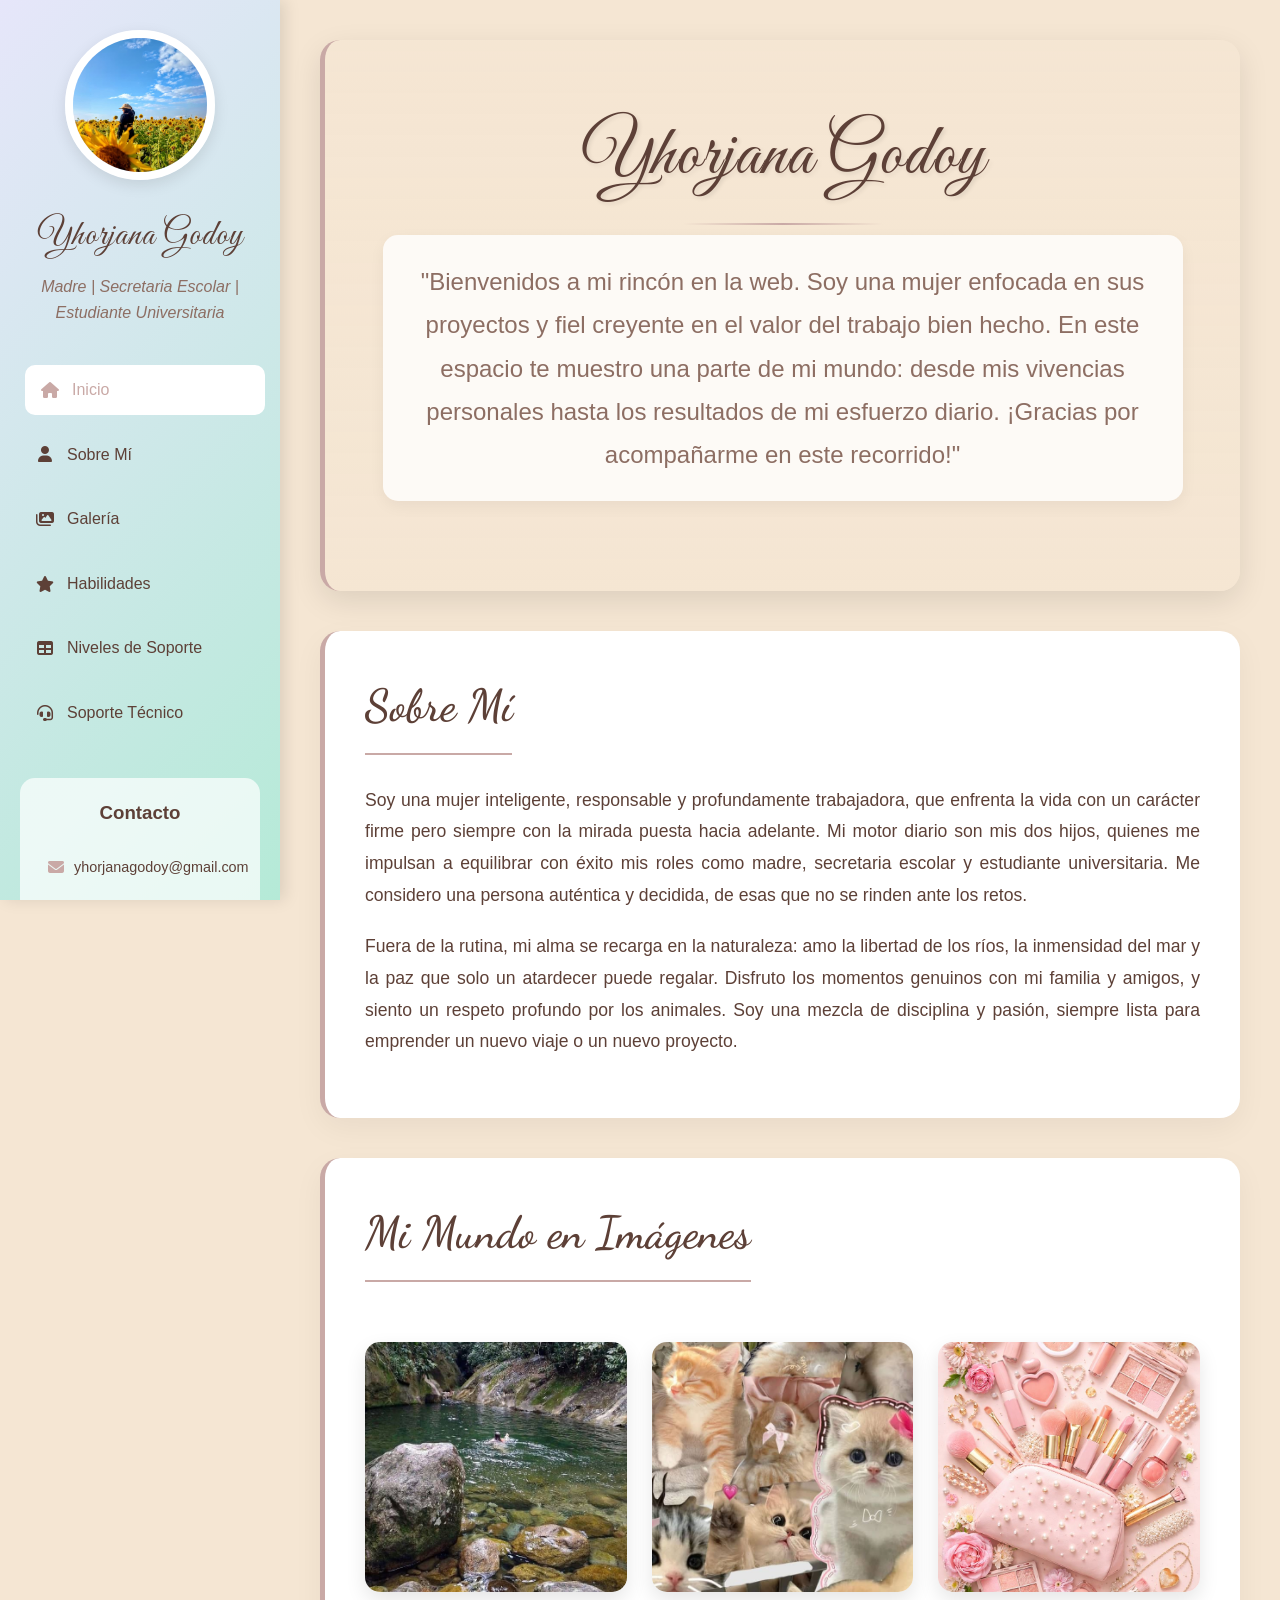
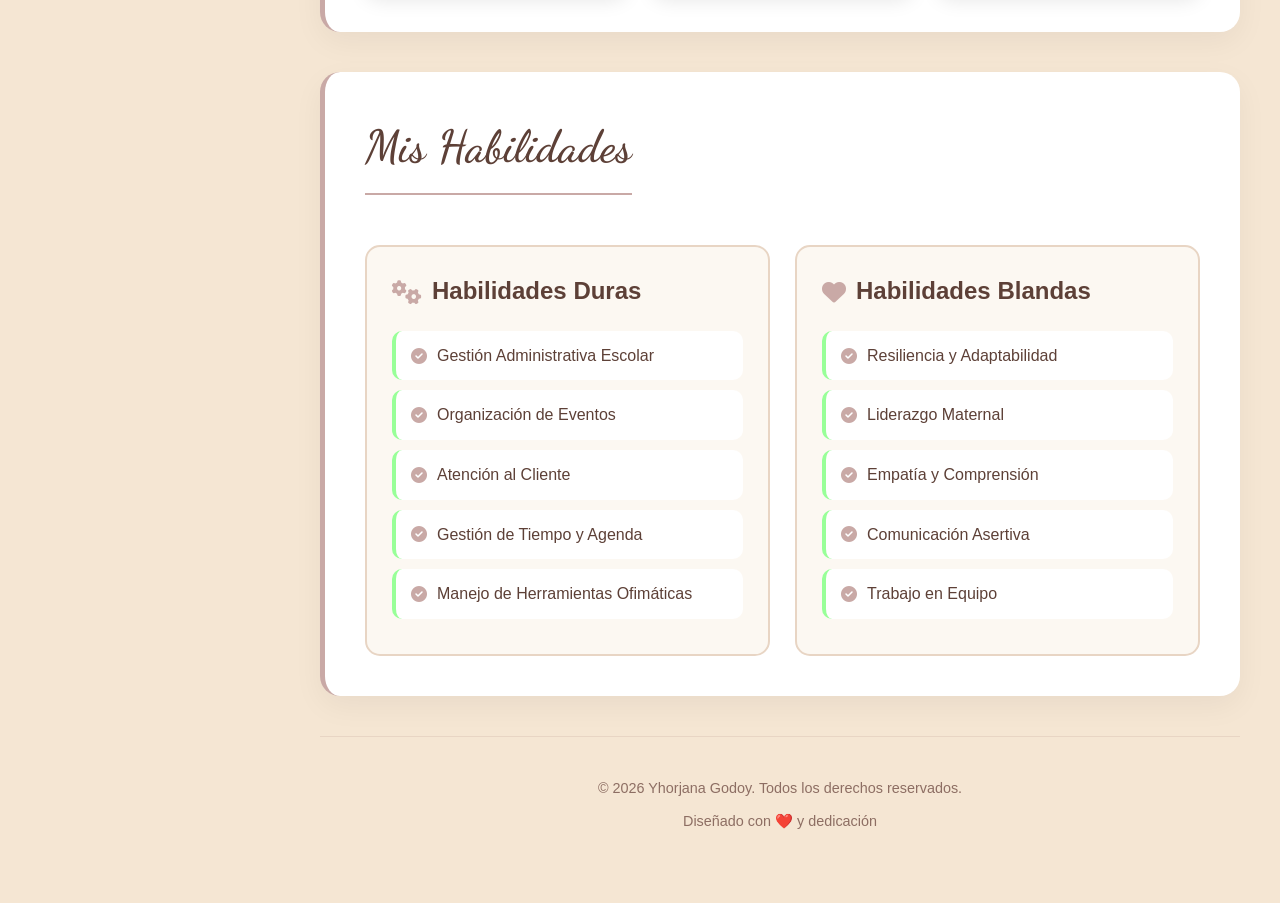
<file: index.html>
<!DOCTYPE html>
<html lang="es">

<head>
    <meta charset="UTF-8">
    <meta name="viewport" content="width=device-width, initial-scale=1.0">
    <title>Yhorjana Godoy | Portafolio Personal</title>
    <link rel="stylesheet" href="css/index.css">
    <link rel="stylesheet" href="https://cdnjs.cloudflare.com/ajax/libs/font-awesome/6.4.0/css/all.min.css">
    <link rel="preconnect" href="https://fonts.googleapis.com">
    <link rel="preconnect" href="https://fonts.gstatic.com" crossorigin>
    <link
        href="https://fonts.googleapis.com/css2?family=Dancing+Script:wght@400;500;600;700&family=Great+Vibes&family=Parisienne&display=swap"
        rel="stylesheet">
</head>

<body>
    <!-- Panel lateral -->
    <aside class="sidebar">
        <div class="profile-section">
            <img src="Img/Yhor.jpeg" alt="Foto de Yhorjana" class="profile-img">
            <h2 class="profile-name">Yhorjana Godoy</h2>
            <p class="profile-title">Madre | Secretaria Escolar | Estudiante Universitaria</p>
        </div>

        <ul class="nav-menu">
            <li><a href="#inicio" class="active"><i class="fas fa-home"></i> Inicio</a></li>
            <li><a href="#sobre-mi"><i class="fas fa-user"></i> Sobre Mí</a></li>
            <li><a href="#galeria"><i class="fas fa-images"></i> Galería</a></li>
            <li><a href="#habilidades"><i class="fas fa-star"></i> Habilidades</a></li>
            <li><a href="Niveles Tabla.html"><i class="fas fa-table"></i> Niveles de Soporte</a></li>
            <li><a href="soporte.html"><i class="fas fa-headset"></i> Soporte Técnico</a></li>
        </ul>

        <div class="contact-info">
            <h3>Contacto</h3>

            <div class="contact-item">
                <i class="fas fa-envelope"></i>
                <a href="mailto:yhorjanagodoy@gmail.com">yhorjanagodoy@gmail.com</a>
            </div>

            <div class="contact-item">
                <i class="fab fa-instagram"></i>
                <a href="https://instagram.com/yhorjanagodoy" target="_blank">@yhorjanagodoy</a>
            </div>

            <div class="contact-item">
                <i class="fab fa-whatsapp"></i>
                <a href="https://wa.me/584126634106" target="_blank">+58 412 6634106</a>
            </div>
        </div>
    </aside>

    <!-- Contenido principal -->
    <main class="main-content">
        <!-- Portada -->
        <section id="inicio" class="hero">
            <div class="floral-decoration floral-1"></div>
            <div class="floral-decoration floral-2"></div>

            <h1>Yhorjana Godoy</h1>

            <div class="welcome">
                <p>"Bienvenidos a mi rincón en la web. Soy una mujer enfocada en sus proyectos y fiel creyente en el
                    valor del trabajo bien hecho. En este espacio te muestro una parte de mi mundo: desde mis vivencias
                    personales hasta los resultados de mi esfuerzo diario. ¡Gracias por acompañarme en este recorrido!"
                </p>
            </div>
        </section>

        <!-- Sobre mí -->
        <section id="sobre-mi">
            <h2 class="section-title">Sobre Mí</h2>
            <div class="about-content">
                <p>Soy una mujer inteligente, responsable y profundamente trabajadora, que enfrenta la vida con un
                    carácter firme pero siempre con la mirada puesta hacia adelante. Mi motor diario son mis dos hijos,
                    quienes me impulsan a equilibrar con éxito mis roles como madre, secretaria escolar y estudiante
                    universitaria. Me considero una persona auténtica y decidida, de esas que no se rinden ante los
                    retos.</p>
                <p>Fuera de la rutina, mi alma se recarga en la naturaleza: amo la libertad de los ríos, la inmensidad
                    del mar y la paz que solo un atardecer puede regalar. Disfruto los momentos genuinos con mi familia
                    y amigos, y siento un respeto profundo por los animales. Soy una mezcla de disciplina y pasión,
                    siempre lista para emprender un nuevo viaje o un nuevo proyecto.</p>
            </div>
        </section>

        <!-- Galería -->
        <section id="galeria">
            <h2 class="section-title">Mi Mundo en Imágenes</h2>
            <div class="gallery">
                <div class="gallery-item">
                    <img src="Img/rio.jpeg" alt="Río bonito">
                </div>
                <div class="gallery-item">
                    <img src="Img/gatos.jpeg" alt="Gato">
                </div>
                <div class="gallery-item">
                    <img src="Img/maquillaje.jpeg" alt="Maquillaje">
                </div>
            </div>
        </section>

        <!-- Habilidades -->
        <section id="habilidades">
            <h2 class="section-title">Mis Habilidades</h2>
            <div class="skills-container">
                <!-- Habilidades Duras -->
                <div class="skills-category">
                    <h3><i class="fas fa-cogs"></i> Habilidades Duras</h3>
                    <ul class="skill-list">
                        <li><i class="fas fa-check-circle"></i> Gestión Administrativa Escolar</li>
                        <li><i class="fas fa-check-circle"></i> Organización de Eventos</li>
                        <li><i class="fas fa-check-circle"></i> Atención al Cliente</li>
                        <li><i class="fas fa-check-circle"></i> Gestión de Tiempo y Agenda</li>
                        <li><i class="fas fa-check-circle"></i> Manejo de Herramientas Ofimáticas</li>
                    </ul>
                </div>

                <!-- Habilidades Blandas -->
                <div class="skills-category">
                    <h3><i class="fas fa-heart"></i> Habilidades Blandas</h3>
                    <ul class="skill-list">
                        <li><i class="fas fa-check-circle"></i> Resiliencia y Adaptabilidad</li>
                        <li><i class="fas fa-check-circle"></i> Liderazgo Maternal</li>
                        <li><i class="fas fa-check-circle"></i> Empatía y Comprensión</li>
                        <li><i class="fas fa-check-circle"></i> Comunicación Asertiva</li>
                        <li><i class="fas fa-check-circle"></i> Trabajo en Equipo</li>
                    </ul>
                </div>
            </div>
        </section>

        <!-- Footer -->
        <footer>
            <p>© 2026 Yhorjana Godoy. Todos los derechos reservados.</p>
            <p>Diseñado con ❤️ y dedicación</p>
        </footer>
    </main>

    <script src="js/index.js"></script>
</body>

</html>
</file>
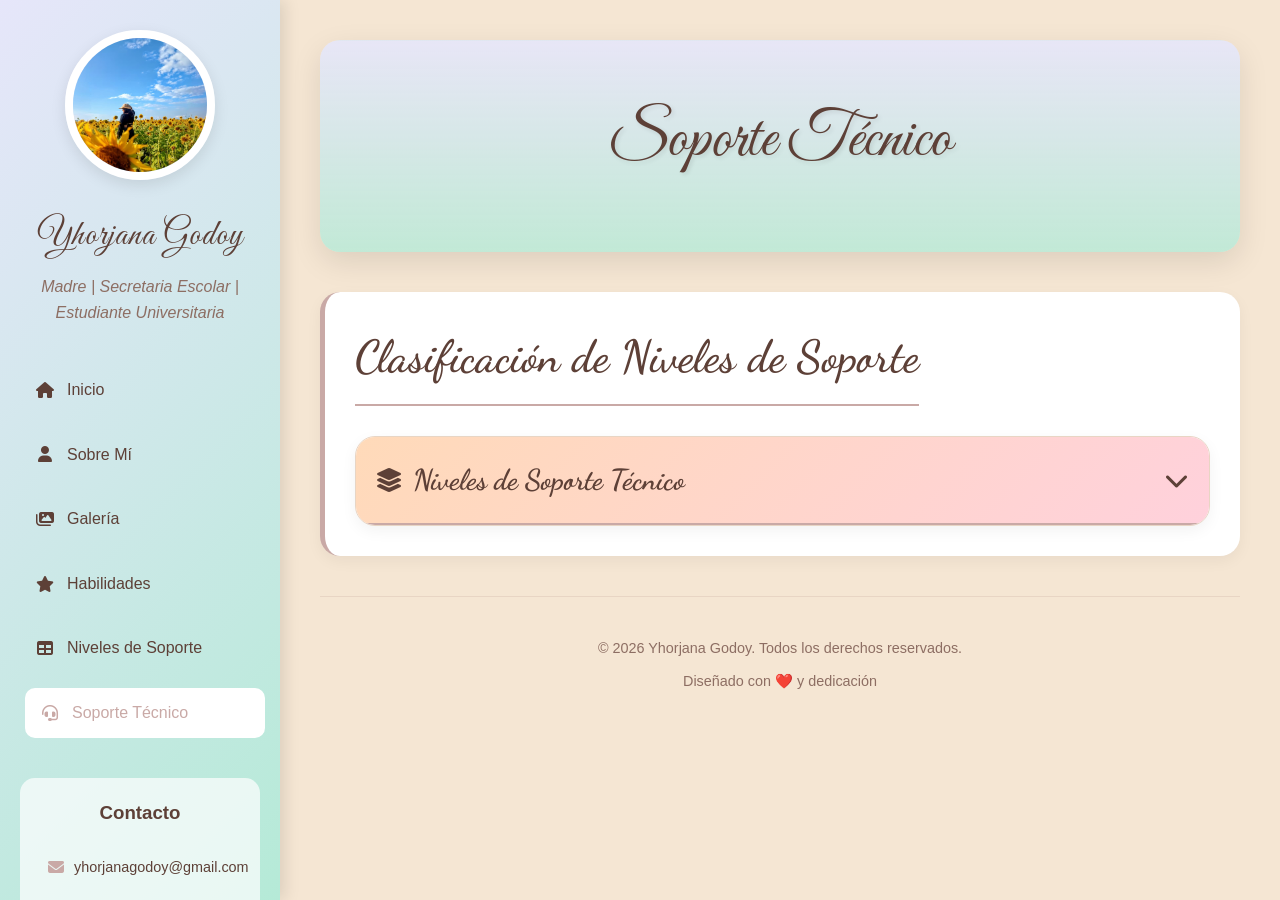
<file: soporte.html>
<!DOCTYPE html>
<html lang="es">

<head>
    <meta charset="UTF-8">
    <meta name="viewport" content="width=device-width, initial-scale=1.0">
    <title>Yhorjana Godoy | Soporte Técnico</title>
    <link rel="stylesheet" href="css/soporte.css">
    <link rel="stylesheet" href="https://cdnjs.cloudflare.com/ajax/libs/font-awesome/6.4.0/css/all.min.css">
    <link rel="preconnect" href="https://fonts.googleapis.com">
    <link rel="preconnect" href="https://fonts.gstatic.com" crossorigin>
    <link
        href="https://fonts.googleapis.com/css2?family=Dancing+Script:wght@400;500;600;700&family=Great+Vibes&family=Parisienne&display=swap"
        rel="stylesheet">
</head>

<body>
    <aside class="sidebar">
        <div class="profile-section">
            <img src="Img/Yhor.jpeg" alt="Foto de Yhorjana" class="profile-img">
            <h2 class="profile-name">Yhorjana Godoy</h2>
            <p class="profile-title">Madre | Secretaria Escolar | Estudiante Universitaria</p>
        </div>
        <ul class="nav-menu">
            <li><a href="index.html#inicio"><i class="fas fa-home"></i> Inicio</a></li>
            <li><a href="index.html#sobre-mi"><i class="fas fa-user"></i> Sobre Mí</a></li>
            <li><a href="index.html#galeria"><i class="fas fa-images"></i> Galería</a></li>
            <li><a href="index.html#habilidades"><i class="fas fa-star"></i> Habilidades</a></li>
            <li><a href="Niveles Tabla.html"><i class="fas fa-table"></i> Niveles de Soporte</a></li>
            <li><a href="soporte.html" class="active"><i class="fas fa-headset"></i> Soporte Técnico</a></li>
        </ul>
        <div class="contact-info">
            <h3>Contacto</h3>

            <div class="contact-item">
                <i class="fas fa-envelope"></i>
                <a href="mailto:yhorjanagodoy@gmail.com">yhorjanagodoy@gmail.com</a>
            </div>

            <div class="contact-item">
                <i class="fab fa-instagram"></i>
                <a href="https://instagram.com/yhorjanagodoy" target="_blank">@yhorjanagodoy</a>
            </div>

            <div class="contact-item">
                <i class="fab fa-whatsapp"></i>
                <a href="https://wa.me/584126634106" target="_blank">+58 412 6634106</a>
            </div>
        </div>
    </aside>

    <main class="main-content">
        <div class="support-hero">
            <h1>Soporte Técnico</h1>
        </div>

        <section>
            <h2 class="section-title">Clasificación de Niveles de Soporte</h2>
            <div class="card" id="card-niveles">
                <div class="card-header" onclick="toggleCard(this)">
                    <h3><i class="fas fa-layer-group"></i> Niveles de Soporte Técnico</h3>
                    <i class="fas fa-chevron-down"></i>
                </div>
                <div class="card-content">
                    <div class="niveles-soporte">
                        <h4><i class="fas fa-arrow-right"></i> Clasificación de niveles</h4>
                        <div class="nivel-grid">
                            <div class="nivel-item">
                                <strong><i class="fas fa-headset"></i> Nivel 1 (Básico)</strong>
                                <p>Primer contacto. Resuelve dudas rápidas como reseteo de contraseña y configuraciones
                                    simples. Su meta es atenderte pronto.</p>
                            </div>
                            <div class="nivel-item">
                                <strong><i class="fas fa-network-wired"></i> Nivel 2 (Especializado)</strong>
                                <p>Entra cuando el problema es más complejo. Se encarga de fallos técnicos profundos,
                                    redes y servidores.</p>
                            </div>
                            <div class="nivel-item">
                                <strong><i class="fas fa-code"></i> Nivel 3 (Expertos)</strong>
                                <p>Son los genios detrás del producto: ingenieros y programadores. Arreglan errores en
                                    el código y fallos críticos del sistema.</p>
                            </div>
                            <div class="nivel-item">
                                <strong><i class="fas fa-building"></i> Nivel 4</strong>
                                <p>Es el soporte directamente con el fabricante (como Microsoft o Cisco) para problemas
                                    de fábrica o un hardware específico.</p>
                            </div>
                            <div class="nivel-item">
                                <strong><i class="fas fa-microchip"></i> Nivel 5</strong>
                                <p>Representa la cúspide de la asistencia técnica, enfocado en programación avanzada,
                                    desarrollo de software y gestión internacional de incidencias.</p>
                            </div>
                        </div>
                    </div>
                </div>
            </div>
        </section>

        <footer>
            <p>© 2026 Yhorjana Godoy. Todos los derechos reservados.</p>
            <p>Diseñado con ❤️ y dedicación</p>
        </footer>
    </main>

    <script src="js/soporte.js"></script>
</body>

</html>
</file>
<file: css/index.css>
:root {
    --font-elegant: 'Great Vibes', 'Dancing Script', cursive;
    --font-subtitle: 'Dancing Script', cursive;
    --pastel-pink: #FFD1DC;
    --pastel-lavender: #E6E6FA;
    --pastel-peach: #FFDAB9;
    --pastel-mint: #98FF98;
    --pastel-blue: #B5EAD7;
    --nude: #F5E6D3;
    --nude-dark: #E8D5C4;
    --text-dark: #5D4037;
    --text-light: #8D6E63;
    --accent: #C9A9A6;
}

* {
    margin: 0;
    padding: 0;
    box-sizing: border-box;
}

body {
    font-family: 'Segoe UI', Tahoma, Geneva, Verdana, sans-serif;
    background-color: var(--nude);
    color: var(--text-dark);
    display: flex;
    min-height: 100vh;
    line-height: 1.6;
}

/* Panel lateral */
.sidebar {
    width: 280px;
    background: linear-gradient(135deg, var(--pastel-lavender), var(--pastel-blue));
    padding: 30px 20px;
    position: fixed;
    height: 100vh;
    overflow-y: auto;
    box-shadow: 5px 0 15px rgba(0, 0, 0, 0.1);
    z-index: 100;
}

.profile-section {
    text-align: center;
    margin-bottom: 40px;
}

.profile-img {
    width: 150px;
    height: 150px;
    border-radius: 50%;
    object-fit: cover;
    border: 8px solid white;
    box-shadow: 0 5px 15px rgba(0, 0, 0, 0.1);
    margin-bottom: 20px;
}

.profile-name {
    font-family: var(--font-elegant);
    font-size: 2.2rem;
    font-weight: 400;
    letter-spacing: 1px;
    color: var(--text-dark);
    margin-bottom: 10px;
}

.profile-title {
    font-size: 1rem;
    color: var(--text-light);
    font-style: italic;
    margin-bottom: 30px;
}

.nav-menu {
    list-style: none;
    margin-bottom: 40px;
}

.nav-menu li {
    margin-bottom: 15px;
}

.nav-menu a {
    display: flex;
    align-items: center;
    gap: 12px;
    color: var(--text-dark);
    text-decoration: none;
    padding: 12px 15px;
    border-radius: 10px;
    transition: all 0.3s ease;
    font-weight: 500;
}

.nav-menu a:hover,
.nav-menu a.active {
    background-color: white;
    color: var(--accent);
    transform: translateX(5px);
}

.nav-menu i {
    width: 20px;
    text-align: center;
}

.contact-info {
    background-color: rgba(255, 255, 255, 0.7);
    padding: 20px;
    border-radius: 15px;
    margin-top: 20px;
}

.contact-info h3 {
    color: var(--text-dark);
    margin-bottom: 20px;
    text-align: center;
}

.contact-item {
    display: flex;
    align-items: center;
    gap: 10px;
    margin-bottom: 15px;
    padding: 8px;
    border-radius: 8px;
    transition: all 0.3s ease;
}

.contact-item:hover {
    background-color: rgba(201, 169, 166, 0.1);
}

.contact-item a {
    color: var(--text-dark);
    text-decoration: none;
    font-size: 0.9rem;
}

.contact-item a:hover {
    color: var(--accent);
}

.contact-item i {
    color: var(--accent);
}

/* Contenido principal */
.main-content {
    flex: 1;
    margin-left: 280px;
    padding: 40px;
}

/* Portada */
.hero {
    background: linear-gradient(rgba(245, 230, 211, 0.9), rgba(245, 230, 211, 0.8)),
        url('https://images.unsplash.com/photo-1493246507139-91e8fad9978e?ixlib=rb-4.0.3&auto=format&fit=crop&w=1470&q=80');
    background-size: cover;
    background-position: center;
    padding: 60px 40px;
    border-radius: 20px;
    margin-bottom: 40px;
    text-align: center;
    position: relative;
    overflow: hidden;
    box-shadow: 0 10px 30px rgba(0, 0, 0, 0.1);
}

.hero h1 {
    font-family: var(--font-elegant);
    font-size: 4.5rem;
    font-weight: 400;
    letter-spacing: 1px;
    color: var(--text-dark);
    margin-bottom: 20px;
    text-shadow: 2px 2px 4px rgba(0, 0, 0, 0.1);
    position: relative;
}

.hero h1::after {
    content: '';
    position: absolute;
    bottom: -10px;
    left: 50%;
    transform: translateX(-50%);
    width: 200px;
    height: 2px;
    background: linear-gradient(90deg, transparent, var(--accent), transparent);
}

.hero .welcome {
    font-size: 1.5rem;
    color: var(--text-light);
    max-width: 800px;
    margin: 0 auto 30px;
    line-height: 1.8;
    background-color: rgba(255, 255, 255, 0.8);
    padding: 25px;
    border-radius: 15px;
    box-shadow: 0 5px 15px rgba(0, 0, 0, 0.05);
}

/* Secciones */
section {
    background-color: white;
    padding: 40px;
    border-radius: 20px;
    margin-bottom: 40px;
    box-shadow: 0 10px 30px rgba(0, 0, 0, 0.05);
    border-left: 5px solid var(--accent);
}

.section-title {
    font-family: var(--font-subtitle);
    font-size: 2.8rem;
    font-weight: 600;
    color: var(--text-dark);
    margin-bottom: 30px;
    padding-bottom: 10px;
    border-bottom: 2px solid var(--accent);
    display: inline-block;
}

/* Sobre mí */
.about-content {
    font-size: 1.1rem;
    line-height: 1.8;
    color: var(--text-dark);
    text-align: justify;
}

.about-content p {
    margin-bottom: 20px;
}

/* Galería */
.gallery {
    display: grid;
    grid-template-columns: repeat(auto-fit, minmax(250px, 1fr));
    gap: 25px;
    margin-top: 30px;
}

.gallery-item {
    border-radius: 15px;
    overflow: hidden;
    height: 250px;
    position: relative;
    box-shadow: 0 8px 20px rgba(0, 0, 0, 0.1);
    transition: transform 0.3s ease;
}

.gallery-item:hover {
    transform: translateY(-10px);
}

.gallery-item img {
    width: 100%;
    height: 100%;
    object-fit: cover;
    transition: transform 0.5s ease;
}

.gallery-item:hover img {
    transform: scale(1.05);
}

/* Habilidades */
.skills-container {
    display: grid;
    grid-template-columns: repeat(auto-fit, minmax(300px, 1fr));
    gap: 25px;
    margin-top: 20px;
}

.skills-category {
    background-color: rgba(245, 230, 211, 0.3);
    padding: 25px;
    border-radius: 15px;
    border: 2px solid var(--nude-dark);
}

.skills-category h3 {
    color: var(--text-dark);
    margin-bottom: 20px;
    font-size: 1.5rem;
    display: flex;
    align-items: center;
    gap: 10px;
}

.skills-category h3 i {
    color: var(--accent);
}

.skill-list {
    list-style: none;
}

.skill-list li {
    padding: 12px 15px;
    margin-bottom: 10px;
    background-color: white;
    border-radius: 10px;
    display: flex;
    align-items: center;
    gap: 10px;
    transition: all 0.3s ease;
    border-left: 4px solid var(--pastel-mint);
}

.skill-list li:hover {
    transform: translateX(5px);
    box-shadow: 0 5px 15px rgba(0, 0, 0, 0.05);
}

.skill-list li i {
    color: var(--accent);
}

/* Footer */
footer {
    text-align: center;
    padding: 30px;
    margin-top: 40px;
    color: var(--text-light);
    font-size: 0.9rem;
    border-top: 1px solid var(--nude-dark);
}

footer p {
    margin-top: 10px;
}

/* Decoraciones florales */
.floral-decoration {
    position: absolute;
    opacity: 0.1;
    z-index: 0;
}

.floral-1 {
    top: 20px;
    right: 20px;
    width: 150px;
    height: 150px;
    background-image: url('https://cdn-icons-png.flaticon.com/512/2909/2909797.png');
    background-size: contain;
    background-repeat: no-repeat;
}

.floral-2 {
    bottom: 20px;
    left: 20px;
    width: 120px;
    height: 120px;
    background-image: url('https://cdn-icons-png.flaticon.com/512/2909/2909777.png');
    background-size: contain;
    background-repeat: no-repeat;
    transform: rotate(45deg);
}

/* Responsive */
@media (max-width: 1024px) {
    .sidebar {
        width: 250px;
    }

    .main-content {
        margin-left: 250px;
        padding: 30px;
    }

    .hero h1 {
        font-size: 3.5rem;
    }
}

@media (max-width: 768px) {
    body {
        flex-direction: column;
    }

    .sidebar {
        width: 100%;
        height: auto;
        position: relative;
        padding: 20px;
    }

    .main-content {
        margin-left: 0;
        padding: 20px;
    }

    .hero {
        padding: 40px 20px;
    }

    .hero h1 {
        font-size: 2.8rem;
    }

    .hero .welcome {
        font-size: 1.2rem;
        padding: 20px;
    }

    section {
        padding: 30px 20px;
    }

    .section-title {
        font-size: 2.2rem;
    }

    .gallery {
        grid-template-columns: 1fr;
    }
}
</file>
<file: css/soporte.css>
:root {
    --font-elegant: 'Great Vibes', 'Dancing Script', cursive;
    --font-subtitle: 'Dancing Script', cursive;
    --pastel-pink: #FFD1DC;
    --pastel-lavender: #E6E6FA;
    --pastel-peach: #FFDAB9;
    --pastel-mint: #98FF98;
    --pastel-blue: #B5EAD7;
    --nude: #F5E6D3;
    --nude-dark: #E8D5C4;
    --text-dark: #5D4037;
    --text-light: #8D6E63;
    --accent: #C9A9A6;
    --soft-white: #FFFFFF;
    --shadow-sm: 0 5px 15px rgba(0, 0, 0, 0.05);
    --shadow-md: 0 10px 30px rgba(0, 0, 0, 0.1);
}

* {
    margin: 0;
    padding: 0;
    box-sizing: border-box;
}

body {
    font-family: 'Segoe UI', Tahoma, Geneva, Verdana, sans-serif;
    background-color: var(--nude);
    color: var(--text-dark);
    display: flex;
    min-height: 100vh;
    line-height: 1.6;
}

/* Panel lateral */
.sidebar {
    width: 280px;
    background: linear-gradient(135deg, var(--pastel-lavender), var(--pastel-blue));
    padding: 30px 20px;
    position: fixed;
    height: 100vh;
    overflow-y: auto;
    box-shadow: 5px 0 15px rgba(0, 0, 0, 0.1);
    z-index: 100;
}

.profile-section {
    text-align: center;
    margin-bottom: 40px;
}

.profile-img {
    width: 150px;
    height: 150px;
    border-radius: 50%;
    object-fit: cover;
    border: 8px solid white;
    box-shadow: 0 5px 15px rgba(0, 0, 0, 0.1);
    margin-bottom: 20px;
}

.profile-name {
    font-family: var(--font-elegant);
    font-size: 2.2rem;
    font-weight: 400;
    letter-spacing: 1px;
    color: var(--text-dark);
    margin-bottom: 10px;
}

.profile-title {
    font-size: 1rem;
    color: var(--text-light);
    font-style: italic;
    margin-bottom: 30px;
}

.nav-menu {
    list-style: none;
    margin-bottom: 40px;
}

.nav-menu li {
    margin-bottom: 15px;
}

.nav-menu a {
    display: flex;
    align-items: center;
    gap: 12px;
    color: var(--text-dark);
    text-decoration: none;
    padding: 12px 15px;
    border-radius: 10px;
    transition: all 0.3s ease;
    font-weight: 500;
}

.nav-menu a:hover,
.nav-menu a.active {
    background-color: white;
    color: var(--accent);
    transform: translateX(5px);
}

.nav-menu i {
    width: 20px;
    text-align: center;
}

.contact-info {
    background-color: rgba(255, 255, 255, 0.7);
    padding: 20px;
    border-radius: 15px;
    margin-top: 20px;
}

.contact-info h3 {
    color: var(--text-dark);
    margin-bottom: 20px;
    text-align: center;
}

.contact-item {
    display: flex;
    align-items: center;
    gap: 10px;
    margin-bottom: 15px;
    padding: 8px;
    border-radius: 8px;
    transition: all 0.3s ease;
}

.contact-item:hover {
    background-color: rgba(201, 169, 166, 0.1);
}

.contact-item a {
    color: var(--text-dark);
    text-decoration: none;
    font-size: 0.9rem;
}

.contact-item a:hover {
    color: var(--accent);
}

.contact-item i {
    color: var(--accent);
}

/* Contenido principal */
.main-content {
    flex: 1;
    margin-left: 280px;
    padding: 40px;
}

.support-hero {
    background: linear-gradient(rgba(230, 230, 250, 0.9), rgba(181, 234, 215, 0.8)),
        url('https://images.unsplash.com/photo-1558494949-ef010cbdcc31?ixlib=rb-4.0.3&auto=format&fit=crop&w=1470&q=80');
    background-size: cover;
    background-position: center;
    padding: 50px 40px;
    border-radius: 20px;
    margin-bottom: 40px;
    text-align: center;
    box-shadow: var(--shadow-md);
}

.support-hero h1 {
    font-family: var(--font-elegant);
    font-size: 4rem;
    font-weight: 400;
    color: var(--text-dark);
    margin-bottom: 10px;
    text-shadow: 2px 2px 4px rgba(0, 0, 0, 0.1);
}

section {
    background-color: white;
    padding: 30px;
    border-radius: 20px;
    margin-bottom: 40px;
    box-shadow: var(--shadow-sm);
    border-left: 5px solid var(--accent);
}

.section-title {
    font-family: var(--font-subtitle);
    font-size: 2.8rem;
    font-weight: 600;
    color: var(--text-dark);
    margin-bottom: 30px;
    padding-bottom: 10px;
    border-bottom: 2px solid var(--accent);
    display: inline-block;
}

.card {
    background: var(--soft-white);
    border-radius: 20px;
    box-shadow: var(--shadow-sm);
    overflow: hidden;
    transition: transform 0.3s ease, box-shadow 0.3s ease;
    border: 1px solid var(--nude-dark);
}

.card:hover {
    transform: translateY(-5px);
    box-shadow: var(--shadow-md);
}

.card-header {
    background: linear-gradient(135deg, var(--pastel-peach), var(--pastel-pink));
    padding: 20px;
    cursor: pointer;
    display: flex;
    justify-content: space-between;
    align-items: center;
    border-bottom: 2px solid var(--accent);
}

.card-header h3 {
    font-size: 1.8rem;
    font-family: var(--font-subtitle);
    color: var(--text-dark);
    margin: 0;
    display: flex;
    align-items: center;
    gap: 10px;
}

.card-header i {
    font-size: 1.5rem;
    color: var(--text-dark);
    transition: transform 0.3s ease;
}

.card-content {
    padding: 0;
    max-height: 0;
    opacity: 0;
    overflow: hidden;
    transition: max-height 0.5s ease, padding 0.3s ease, opacity 0.4s ease;
    background-color: rgba(245, 230, 211, 0.2);
}

.card.open .card-content {
    padding: 25px;
    max-height: 1500px;
    opacity: 1;
}

.card.open .card-header i {
    transform: rotate(180deg);
}

.niveles-soporte {
    background: linear-gradient(135deg, var(--pastel-lavender), var(--pastel-blue));
    padding: 20px;
    border-radius: 15px;
    margin-top: 30px;
}

.niveles-soporte h4 {
    font-size: 1.5rem;
    color: var(--text-dark);
    margin-bottom: 15px;
    display: flex;
    align-items: center;
    gap: 10px;
}

.nivel-grid {
    display: grid;
    grid-template-columns: repeat(auto-fit, minmax(180px, 1fr));
    gap: 15px;
}

.nivel-item {
    background: white;
    padding: 15px;
    border-radius: 12px;
    box-shadow: var(--shadow-sm);
    border-top: 4px solid var(--accent);
}

.nivel-item strong {
    display: block;
    font-size: 1.1rem;
    color: var(--text-dark);
    margin-bottom: 8px;
}

.nivel-item strong i {
    margin-right: 5px;
    color: var(--accent);
}

.nivel-item p {
    font-size: 0.9rem;
    color: var(--text-light);
}

footer {
    text-align: center;
    padding: 30px;
    margin-top: 40px;
    color: var(--text-light);
    font-size: 0.9rem;
    border-top: 1px solid var(--nude-dark);
}

footer p {
    margin-top: 10px;
}

@media (max-width: 1024px) {
    .sidebar {
        width: 250px;
    }

    .main-content {
        margin-left: 250px;
        padding: 30px;
    }

    .support-hero h1 {
        font-size: 3rem;
    }
}

@media (max-width: 768px) {
    body {
        flex-direction: column;
    }

    .sidebar {
        width: 100%;
        height: auto;
        position: relative;
        padding: 20px;
    }

    .main-content {
        margin-left: 0;
        padding: 20px;
    }

    .section-title {
        font-size: 2rem;
    }

    .card-header h3 {
        font-size: 1.5rem;
    }
}
</file>
